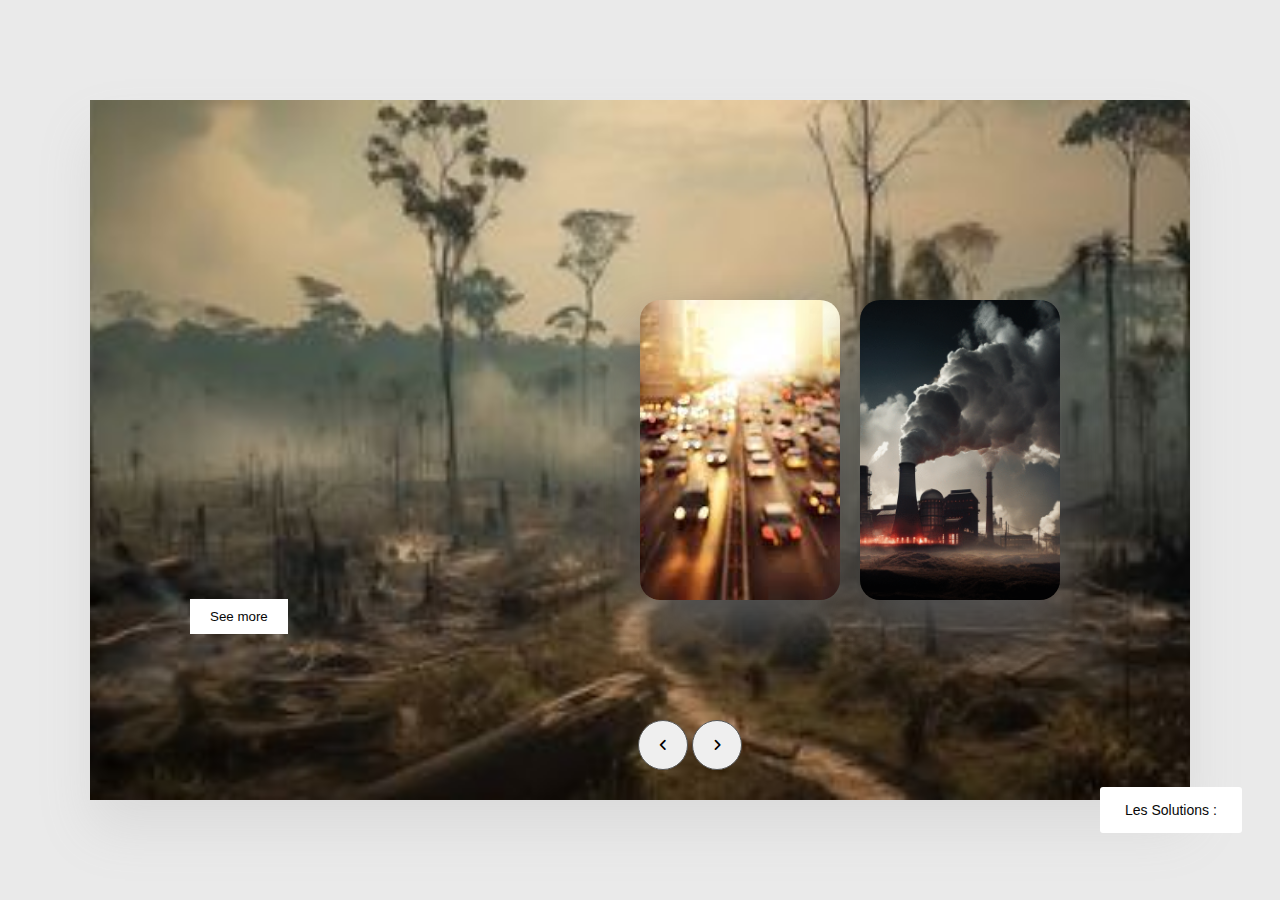
<file: index.html>
<!DOCTYPE html>
<html lang="en">
<head>
    <meta charset="UTF-8">
    <meta http-equiv="X-UA-Compatible" content="IE=edge">
    <meta name="viewport" content="width=device-width, initial-scale=1.0">
    <title>Document</title>
    <link rel="stylesheet" href="style.css">
    <link rel="stylesheet" href="https://cdnjs.cloudflare.com/ajax/libs/font-awesome/6.2.0/css/all.min.css">
</head>
<body>
    <div class="container">
        <div id="slide">
            
            <div class="item" style="background-image: url(1.jpg);">
                <div class="content">
                    <div class="name">Changement climatique</div>
                    <div class="des">Le changement climatique se réfère à des modifications à long terme dans les modèles météorologiques et climatiques mondiaux,
                         résultant de facteurs tels que les activités humaines, les émissions de gaz à effet de serre et les variations naturelles.</div>
                    <button>See more</button>
                </div>
            </div>
            <div class="item" style="background-image: url(2.jpg);">
                <div class="content">
                    <div class="name">Déforestation </div>
                    <div class="des">Le changement climatique lié à la déforestation désigne la modification des conditions atmosphériques résultant de la destruction massive des forêts. 
                        La déforestation libère d'importantes quantités de dioxyde de carbone dans l'atmosphère, contribuant ainsi au réchauffement climatique. En outre, la perte d'arbres diminue
                         la capacité de la biosphère à absorber le CO2,
                         exacerbant les problèmes climatiques mondiaux.</div>
                    <button>See more</button>
                </div>
            </div>
            <div class="item" style="background-image: url(3.jpg);">
                <div class="content">
                    <div class="name">Transport</div>
                    <div class="des">Le changement climatique lié au transport se réfère aux altérations climatiques résultant des émissions de gaz à effet de serre provenant des véhicules et
                         des modes de transport. Ces émissions, principalement de dioxyde de carbone (CO2), contribuent significativement au réchauffement de la planète. La transition vers des 
                         transports durables et à faible émission de carbone est cruciale pour atténuer les impacts négatifs sur le climat.</div>
                    <button>See more</button>
                </div>
            </div>
            <div class="item" style="background-image: url(4.jpg);">
                <div class="content">
                    <div class="name">industrie</div>
                    <div class="des">:Le changement climatique lié à l'industrie se réfère aux transformations climatiques induites par les émissions de gaz à effet de serre provenant des activités industrielles. 
                        Ces émissions, issues de la combustion de combustibles fossiles et de procédés industriels, contribuent significativement au réchauffement planétaire. La réduction des émissions industrielles 
                        et l'adoption de pratiques durables sont essentielles pour atténuer l'impact de l'industrie sur le climat.</div>
                    <button>See more</button>
                </div>
            </div>
            <!--<div class="item" style="background-image: url(5.jpg);">
                <div class="content">
                    <div class="name">LUNDEV</div>
                    <div class="des">Tinh ru anh di chay pho, chua kip chay pho thi anhchay mat tieu</div>
                    <button>See more</button>
                </div>
            </div>-->
        </div>
        <div class="buttons">
            <button id="prev"><i class="fa-solid fa-angle-left"></i></button>
            <button id="next"><i class="fa-solid fa-angle-right"></i></button>
        </div>

        
    </div>

    <script src="script.js"></script>

   
    <div class="bouton-fin-page">
        <button type="button"onclick="ouvrirIndex()">Les Solutions :</button>

    </div>

    
</body>
</html>
</file>
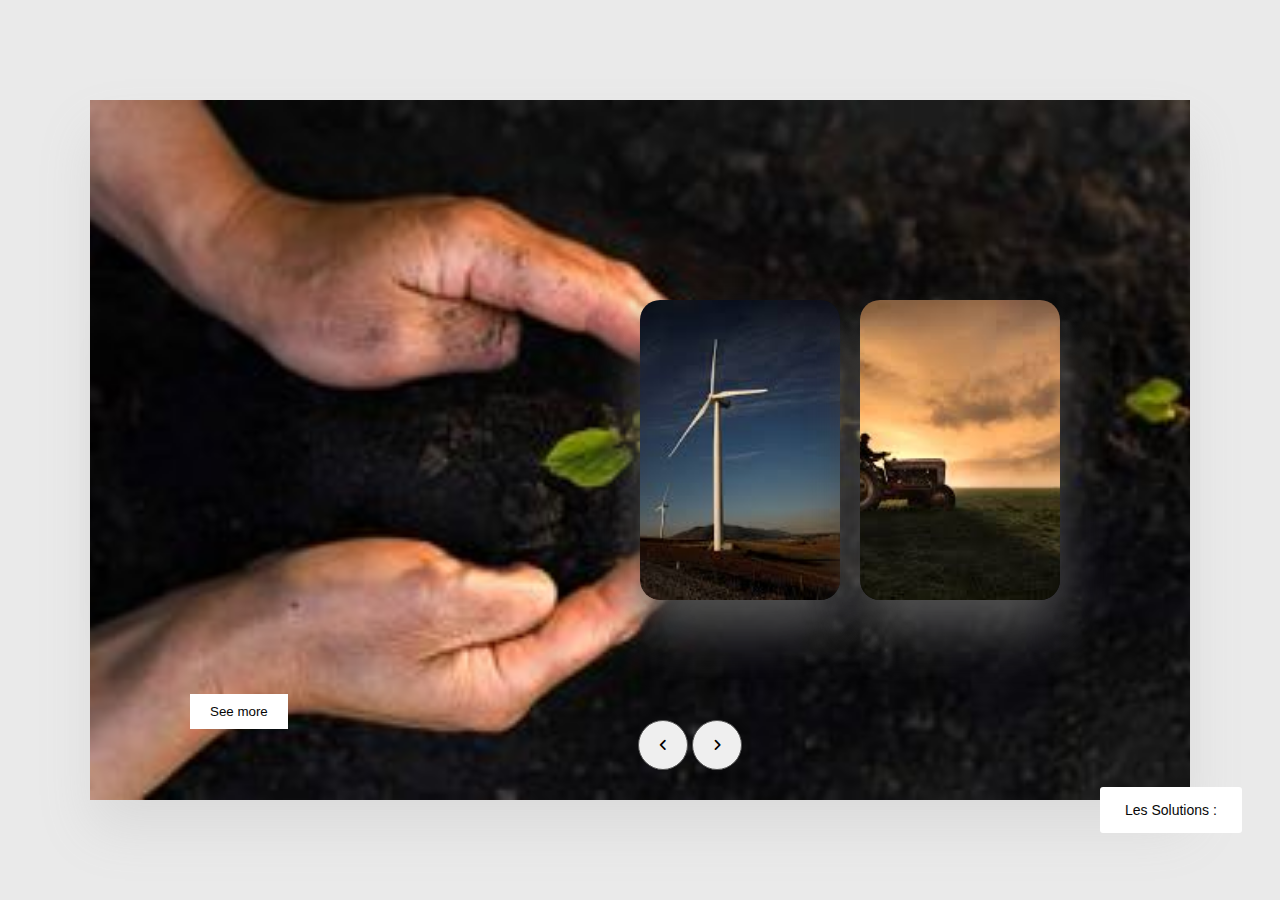
<file: index2.html>
<!DOCTYPE html>
<html lang="en">
<head>
    <meta charset="UTF-8">
    <meta http-equiv="X-UA-Compatible" content="IE=edge">
    <meta name="viewport" content="width=device-width, initial-scale=1.0">
    <title>Document</title>
    <link rel="stylesheet" href="style2.css">
    <link rel="stylesheet" href="https://cdnjs.cloudflare.com/ajax/libs/font-awesome/6.2.0/css/all.min.css">
</head>
<body>
    <div class="container">
        <div id="slide">
            
            <div class="item" style="background-image: url(6.jpg);">
                <div class="content">
                    <div class="name">Solutions</div>
                    <div class="des">L'urgence de trouver des solutions au changement climatique découle de la réalité alarmante selon laquelle notre planète subit des transformations environnementales sans précédent, 
                        principalement attribuables aux activités humaines. Les conséquences du réchauffement climatique sont déjà tangibles, avec des phénomènes météorologiques extrêmes, des montées du niveau de la mer
                         et des perturbations des écosystèmes. La nécessité d'agir découle non seulement de la préservation de la biodiversité et des écosystèmes, mais aussi de la protection des communautés humaines qui dépendent
                          de la stabilité climatique. En répondant à cette crise, nous avons l'opportunité de façonner un avenir durable, résilient et équitable pour les générations présentes et futures.</div>
                    <button>See more</button>
                </div>
            </div>
            <div class="item" style="background-image: url(6.jpg);">
                <div class="content">
                    <div class="name">Solutions </div>
                    <div class="des">L'urgence de trouver des solutions au changement climatique découle de la réalité alarmante selon laquelle notre planète subit des transformations environnementales sans précédent, 
                        principalement attribuables aux activités humaines. Les conséquences du réchauffement climatique sont déjà tangibles, avec des phénomènes météorologiques extrêmes, des montées du niveau de la mer
                         et des perturbations des écosystèmes. La nécessité d'agir découle non seulement de la préservation de la biodiversité et des écosystèmes, mais aussi de la protection des communautés humaines qui dépendent
                          de la stabilité climatique. En répondant à cette crise, nous avons l'opportunité de façonner un avenir durable, résilient et équitable pour les générations présentes et futures.</div>
                    <button>See more</button>
                </div>
            </div>
            <div class="item" style="background-image: url(5.jpg);">
                <div class="content">
                    <div class="name">Energie Renouvlable</div>
                    <div class="des">Le changement climatique lié au transport se réfère aux altérations climatiques résultant des émissions de gaz à effet de serre provenant des véhicules et
                         des modes de transport. Ces émissions, principalement de dioxyde de carbone (CO2), contribuent significativement au réchauffement de la planète. La transition vers des 
                         transports durables et à faible émission de carbone est cruciale pour atténuer les impacts négatifs sur le climat.</div>
                    <button>See more</button>
                </div>
            </div>
            <div class="item" style="background-image: url(7.jpg);">
                <div class="content">
                    <div class="name">Agriculture durable</div>
                    <div class="des">Encourager des pratiques agricoles durables pour réduire les émissions de méthane,
                         un puissant gaz à effet de serre, et promouvoir la séquestration du carbone dans les sols.</div>
                    <button>See more</button>
                </div>
            </div>
           
        </div>
        <div class="buttons">
            <button id="prev"><i class="fa-solid fa-angle-left"></i></button>
            <button id="next"><i class="fa-solid fa-angle-right"></i></button>
        </div>

        
    </div>

    <script src="script.js"></script>

   
    <div class="bouton-fin-page">
        <button type="button"onclick="ouvrirIndex()">Les Solutions :</button>

    </div>

    
</body>
</html>
</file>
<file: style.css>
body{
    background-color: #eaeaea;
    overflow: hidden;
}
.container{
    position: absolute;
    left:50%;
    top:50%;
    transform: translate(-50%,-50%);
    width:1000px;
    height:600px;
    padding:50px;
    background-color: #f5f5f5;
    box-shadow: 0 30px 50px #dbdbdb;
}
#slide{
    width:max-content;
    margin-top:50px;
}
.item{
    width:200px;
    height:300px;
    background-position: 50% 50%;
    display: inline-block;
    transition: 0.5s;
    background-size: cover;
    position: absolute;
    z-index: 1;
    top:50%;
    transform: translate(0,-50%);
    border-radius: 20px;
    box-shadow:  0 30px 50px #505050;
}
.item:nth-child(1),
.item:nth-child(2){
    left:0;
    top:0;
    transform: translate(0,0);
    border-radius: 0;
    width:100%;
    height:100%;
    box-shadow: none;
}
.item:nth-child(3){
    left:50%;
}
.item:nth-child(4){
    left:calc(50% + 220px);
}
.item:nth-child(5){
    left:calc(50% + 440px);
}
.item:nth-child(n+6){
    left:calc(50% + 660px);
    opacity: 0;
}
.item .content{
    position: absolute;
    top:50%;
    left:100px;
    width:300px;
    text-align: left;
    padding:0;
    color:#eee;
    transform: translate(0,-50%);
    display: none;
    font-family: system-ui;
}
.item:nth-child(2) .content{
    display: block;
    z-index: 11111;
}
.item .name{
    font-size: 40px;
    font-weight: bold;
    opacity: 0;
    animation:showcontent 1s ease-in-out 1 forwards
}
.item .des{
    margin:20px 0;
    opacity: 0;
    animation:showcontent 1s ease-in-out 0.3s 1 forwards
}
.item button {
    background-color: #ffffff; /* Couleur de fond initiale */
    color: #060606; /* Couleur du texte initiale */
    border: none;
    
    padding: 10px 20px;
    cursor: pointer;
    transition: background-color 0.3s ease;
}

@keyframes showcontent{
    from{
        opacity: 0;
        transform: translate(0,100px);
        filter:blur(33px);
    }to{
        opacity: 1;
        transform: translate(0,0);
        filter:blur(0);
    }
}
.buttons{
    position: absolute;
    bottom:30px;
    z-index: 222222;
    text-align: center;
    width:100%;
}
.buttons button{
    width:50px;
    height:50px;
    border-radius: 50%;
    border:1px solid #555;
    transition: 0.5s;
}.buttons button:hover{
    background-color: #bac383;
}
.bouton-fin-page {
    position: fixed;
    bottom: 20px;
    right: 20px;
    text-align: center;
}

.bouton-fin-page button {
    padding: 15px 25px ;
    font-size: 14px;
    background-color: #ffffff;
    color: #080808;
    border: none;
    border-radius: 3px;
    cursor: pointer;
    transition: background-color 0.3s ease;
    
    position: fixed;
    top: 90%;
    left: 1100px; /* Ajustez la distance depuis le bord gauche */
    transform: translateY(-50%);
    text-align: center;

}

.bouton-fin-page button:hover {
    background-color: #b94129;
}

.item button:hover {
    background-color: #b94129; /* Nouvelle couleur de fond au survol */
}
</file>
<file: style2.css>
body{
    background-color: #eaeaea;
    overflow: hidden;
}
.container{
    position: absolute;
    left:50%;
    top:50%;
    transform: translate(-50%,-50%);
    width:1000px;
    height:600px;
    padding:50px;
    background-color: #f5f5f5;
    box-shadow: 0 30px 50px #dbdbdb;
}
#slide{
    width:max-content;
    margin-top:50px;
}
.item{
    width:200px;
    height:300px;
    background-position: 50% 50%;
    display: inline-block;
    transition: 0.5s;
    background-size: cover;
    position: absolute;
    z-index: 1;
    top:50%;
    transform: translate(0,-50%);
    border-radius: 20px;
    box-shadow:  0 30px 50px #505050;
}
.item:nth-child(6),
.item:nth-child(2){
    left:0;
    top:0;
    transform: translate(0,0);
    border-radius: 0;
    width:100%;
    height:100%;
    box-shadow: none;
}
.item:nth-child(3){
    left:50%;
}
.item:nth-child(4){
    left:calc(50% + 220px);
}
.item:nth-child(5){
    left:calc(50% + 440px);
}
.item:nth-child(n+6){
    left:calc(50% + 660px);
    opacity: 0;
}
.item .content{
    position: absolute;
    top:50%;
    left:100px;
    width:300px;
    text-align: left;
    padding:0;
    color:#eee;
    transform: translate(0,-50%);
    display: none;
    font-family: system-ui;
}
.item:nth-child(2) .content{
    display: block;
    z-index: 11111;
}
.item .name{
    font-size: 40px;
    font-weight: bold;
    opacity: 0;
    animation:showcontent 1s ease-in-out 1 forwards
}
.item .des{
    margin:20px 0;
    opacity: 0;
    animation:showcontent 1s ease-in-out 0.3s 1 forwards
}
.item button {
    background-color: #ffffff; /* Couleur de fond initiale */
    color: #060606; /* Couleur du texte initiale */
    border: none;
    
    padding: 10px 20px;
    cursor: pointer;
    transition: background-color 0.3s ease;
}

@keyframes showcontent{
    from{
        opacity: 0;
        transform: translate(0,100px);
        filter:blur(33px);
    }to{
        opacity: 1;
        transform: translate(0,0);
        filter:blur(0);
    }
}
.buttons{
    position: absolute;
    bottom:30px;
    z-index: 222222;
    text-align: center;
    width:100%;
}
.buttons button{
    width:50px;
    height:50px;
    border-radius: 50%;
    border:1px solid #555;
    transition: 0.5s;
}.buttons button:hover{
    background-color: #bac383;
}
.bouton-fin-page {
    position: fixed;
    bottom: 20px;
    right: 20px;
    text-align: center;
}

.bouton-fin-page button {
    padding: 15px 25px ;
    font-size: 14px;
    background-color: #ffffff;
    color: #080808;
    border: none;
    border-radius: 3px;
    cursor: pointer;
    transition: background-color 0.3s ease;
    
    position: fixed;
    top: 90%;
    left: 1100px; /* Ajustez la distance depuis le bord gauche */
    transform: translateY(-50%);
    text-align: center;

}

.bouton-fin-page button:hover {
    background-color: #b94129;
}

.item button:hover {
    background-color: #b94129; /* Nouvelle couleur de fond au survol */
}
</file>
